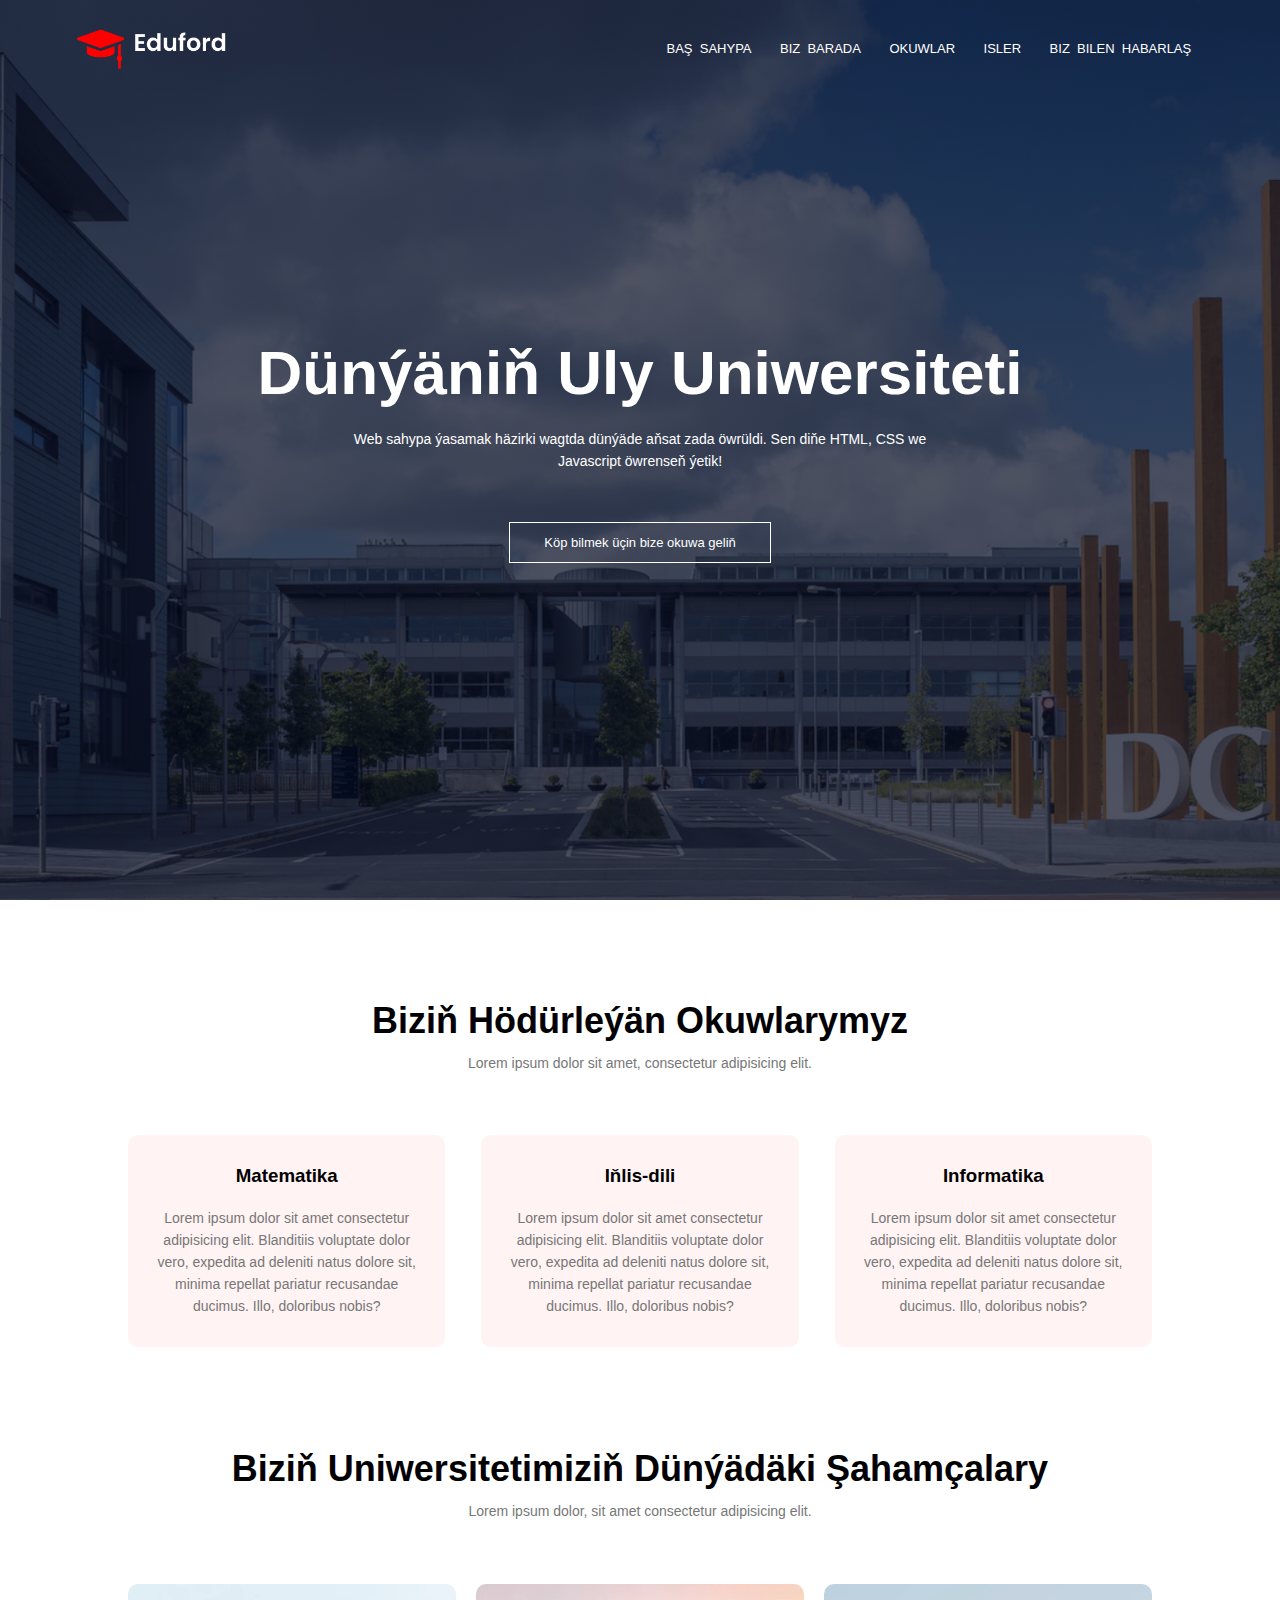
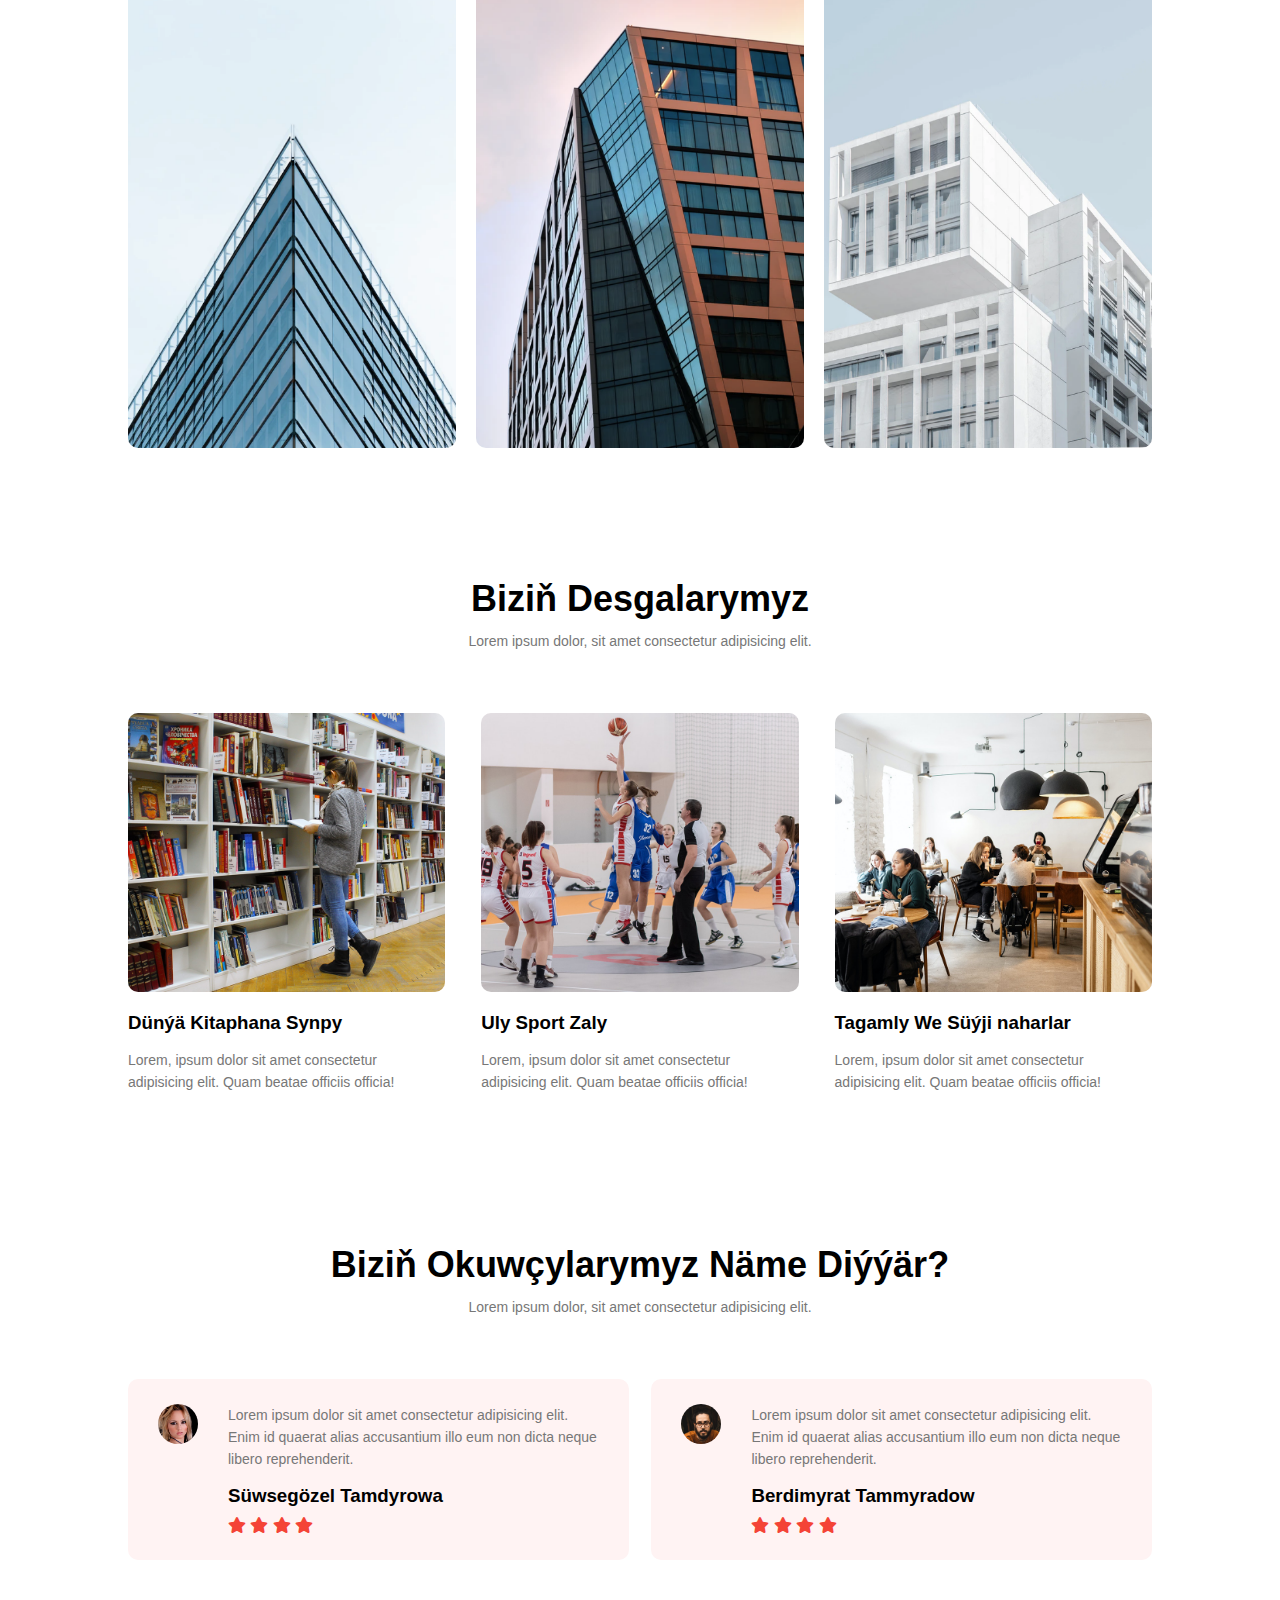
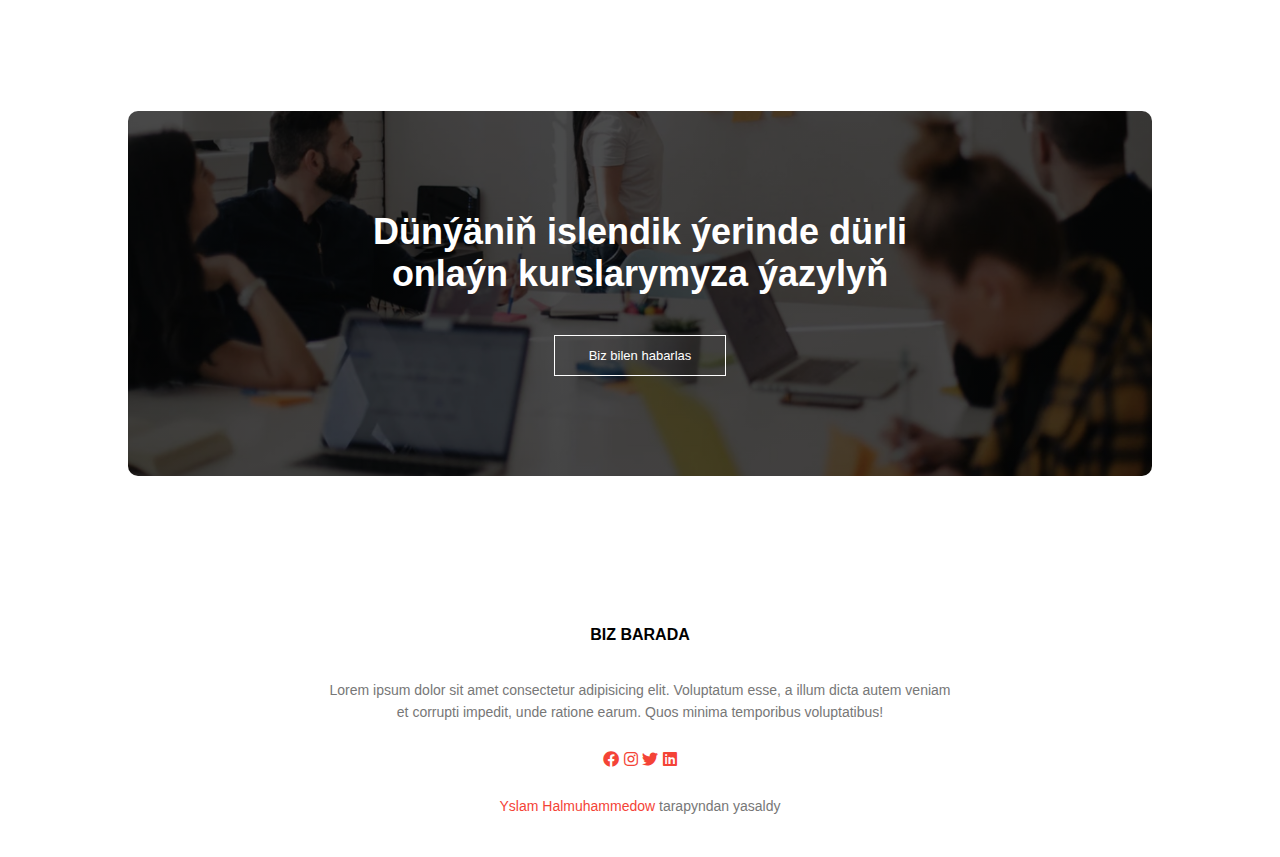
<file: index.html>
<!DOCTYPE html>
<html lang="en">

<head>
    <meta charset="UTF-8">
    <meta http-equiv="X-UA-Compatible" content="IE=edge">
    <meta name="viewport" content="width=device-width, initial-scale=1.0">
    <link rel="stylesheet" href="fontawesome-free-5.15.3-web/css/all.css">
    <link rel="stylesheet" href="fontawesome-free-5.15.3-web/css/all.min.css">
    <link rel="stylesheet" href="fontawesome-free-5.15.3-web/css/fontawesome.min.css">
    <link rel="stylesheet" href="fontawesome-free-5.15.3-web/css/fontawesome.css">
    <link rel="stylesheet" href="style.css">
    <title>Document</title>
</head>

<body>
    <section class="header">
        <nav>
            <a href="index.html"> <img src="img/logo.png"> </a>
            <div class="nav-links" id="navLinks">
                <i class="fa fa-times" onclick="hideMenu()"></i>
                <ul>
                    <li> <a href="index.html">BAŞ  SAHYPA</a> </li>
                    <li> <a href="about.html">BIZ  BARADA</a> </li>
                    <li> <a href="course.html">OKUWLAR</a> </li>
                    <li> <a href="blog.html"> ISLER</a> </li>
                    <li> <a href="contact.html">BIZ  BILEN  HABARLAŞ</a> </li>
                </ul>
            </div>
            <i class="fa fa-bars" onclick="showMenu()"></i>
        </nav>
        <div class="text-box">
            <h1>Dünýäniň Uly Uniwersiteti</h1>
            <p>Web sahypa ýasamak häzirki wagtda dünýäde aňsat zada öwrüldi. Sen diňe HTML, CSS we <br> Javascript
                öwrenseň ýetik!</p>
            <a href="" class="hero-btn">Köp bilmek üçin bize okuwa geliň</a>
        </div>
    </section>

    <!-- Course -->

    <section class="course">
        <h1>Biziň Hödürleýän Okuwlarymyz</h1>
        <p>Lorem ipsum dolor sit amet, consectetur adipisicing elit.</p>
        <div class="row">
            <div class="course-col">
                <h3>Matematika</h3>
                <p>Lorem ipsum dolor sit amet consectetur adipisicing elit. Blanditiis voluptate dolor vero, expedita ad
                    deleniti natus dolore sit, minima repellat pariatur recusandae ducimus. Illo, doloribus nobis?</p>
            </div>
            <div class="course-col">
                <h3>Iňlis-dili</h3>
                <p>Lorem ipsum dolor sit amet consectetur adipisicing elit. Blanditiis voluptate dolor vero, expedita ad
                    deleniti natus dolore sit, minima repellat pariatur recusandae ducimus. Illo, doloribus nobis?</p>
            </div>
            <div class="course-col">
                <h3>Informatika</h3>
                <p>Lorem ipsum dolor sit amet consectetur adipisicing elit. Blanditiis voluptate dolor vero, expedita ad
                    deleniti natus dolore sit, minima repellat pariatur recusandae ducimus. Illo, doloribus nobis?</p>
            </div>
        </div>
    </section>
    <!-- campus -->
    <section class="campus">
        <h1>Biziň Uniwersitetimiziň Dünýädäki Şahamçalary</h1>
        <p>Lorem ipsum dolor, sit amet consectetur adipisicing elit.</p>
        <div class="row">
            <div class="campus-col">
                <img src="img/london.png">
                <div class="layer">
                    <h3>LONDON</h3>
                </div>
            </div>
            <div class="campus-col">
                <img src="img/newyork.png">
                <div class="layer">
                    <h3>NEW YORK</h3>
                </div>
            </div>
            <div class="campus-col">
                <img src="img/washington.png">
                <div class="layer">
                    <h3>WASHINGTON</h3>
                </div>
            </div>
        </div>
    </section>

    <!-- Facilities -->

    <section class="facilities">
        <h1> Biziň Desgalarymyz</h1>
        <p>Lorem ipsum dolor, sit amet consectetur adipisicing elit.</p>

        <div class="row">
            <div class="facilities-col">
                <img src="img/library.png">
                <h3>Dünýä Kitaphana Synpy</h3>
                <p>Lorem, ipsum dolor sit amet consectetur adipisicing elit. Quam beatae officiis officia!</p>
            </div>
            <div class="facilities-col">
                <img src="img/basketball.png">
                <h3>Uly Sport Zaly</h3>
                <p>Lorem, ipsum dolor sit amet consectetur adipisicing elit. Quam beatae officiis officia!</p>
            </div>
            <div class="facilities-col">
                <img src="img/cafeteria.png">
                <h3>Tagamly We Süýji naharlar</h3>
                <p>Lorem, ipsum dolor sit amet consectetur adipisicing elit. Quam beatae officiis officia!</p>
            </div>
        </div>
    </section>
    <!-- testimonials -->
    <section class="testimonials">
        <h1> Biziň Okuwçylarymyz Näme Diýýär? </h1>
        <p>Lorem ipsum dolor, sit amet consectetur adipisicing elit.</p>
        <div class="row">
            <div class="testimonial-col">
                <img src="img/user1.jpg">
                <div>
                    <p>Lorem ipsum dolor sit amet consectetur adipisicing elit. Enim id quaerat alias accusantium illo
                        eum non dicta neque libero reprehenderit.</p>
                    <h3>Süwsegözel Tamdyrowa</h3>
                    <i class="fa fa-star"></i>
                    <i class="fa fa-star"></i>
                    <i class="fa fa-star"></i>
                    <i class="fa fa-star"></i>
                    <i class="fa fa-star-o"></i>
                </div>
            </div>
            <div class="testimonial-col">
                <img src="img/user2.jpg">
                <div>
                    <p>Lorem ipsum dolor sit amet consectetur adipisicing elit. Enim id quaerat alias accusantium illo
                        eum non dicta neque libero reprehenderit.</p>
                    <h3>Berdimyrat Tammyradow</h3>
                    <i class="fa fa-star"></i>
                    <i class="fa fa-star"></i>
                    <i class="fa fa-star"></i>
                    <i class="fa fa-star"></i>
                    <i class="fa fa-star-half-o"></i>
                </div>
            </div>
        </div>

    </section>

    <!-- call to action -->
    <section class="cta">
        <h1>Dünýäniň islendik ýerinde dürli <br> onlaýn kurslarymyza ýazylyň</h1>
        <a href="" class="hero-btn"> Biz bilen habarlas</a>
    </section>

    <!--Footer -->
    <section class="footer">
        <h4>BIZ BARADA</h4>
        <p>Lorem ipsum dolor sit amet consectetur adipisicing elit. Voluptatum esse, a illum dicta autem veniam <br> et
            corrupti impedit, unde ratione earum. Quos minima temporibus voluptatibus!</p>
        <div class="icons">
            <i class="fab fa-facebook"></i>
                <i class="fab fa-instagram"></i>
                <i class="fab fa-twitter"></i>
                <i class="fab fa-linkedin"></i>
            
        </div>
        <p> <span class="spn"> Yslam Halmuhammedow </span> tarapyndan yasaldy</p>
    </section>


    <!-- Javascript -->
    <script>
        var navLinks = document.getElementById("navLinks");

        function showMenu() {
            navLinks.style.right = "0";
        }

        function hideMenu() {
            navLinks.style.right = "-200px";
        }
    </script>

</body>

</html>
</file>
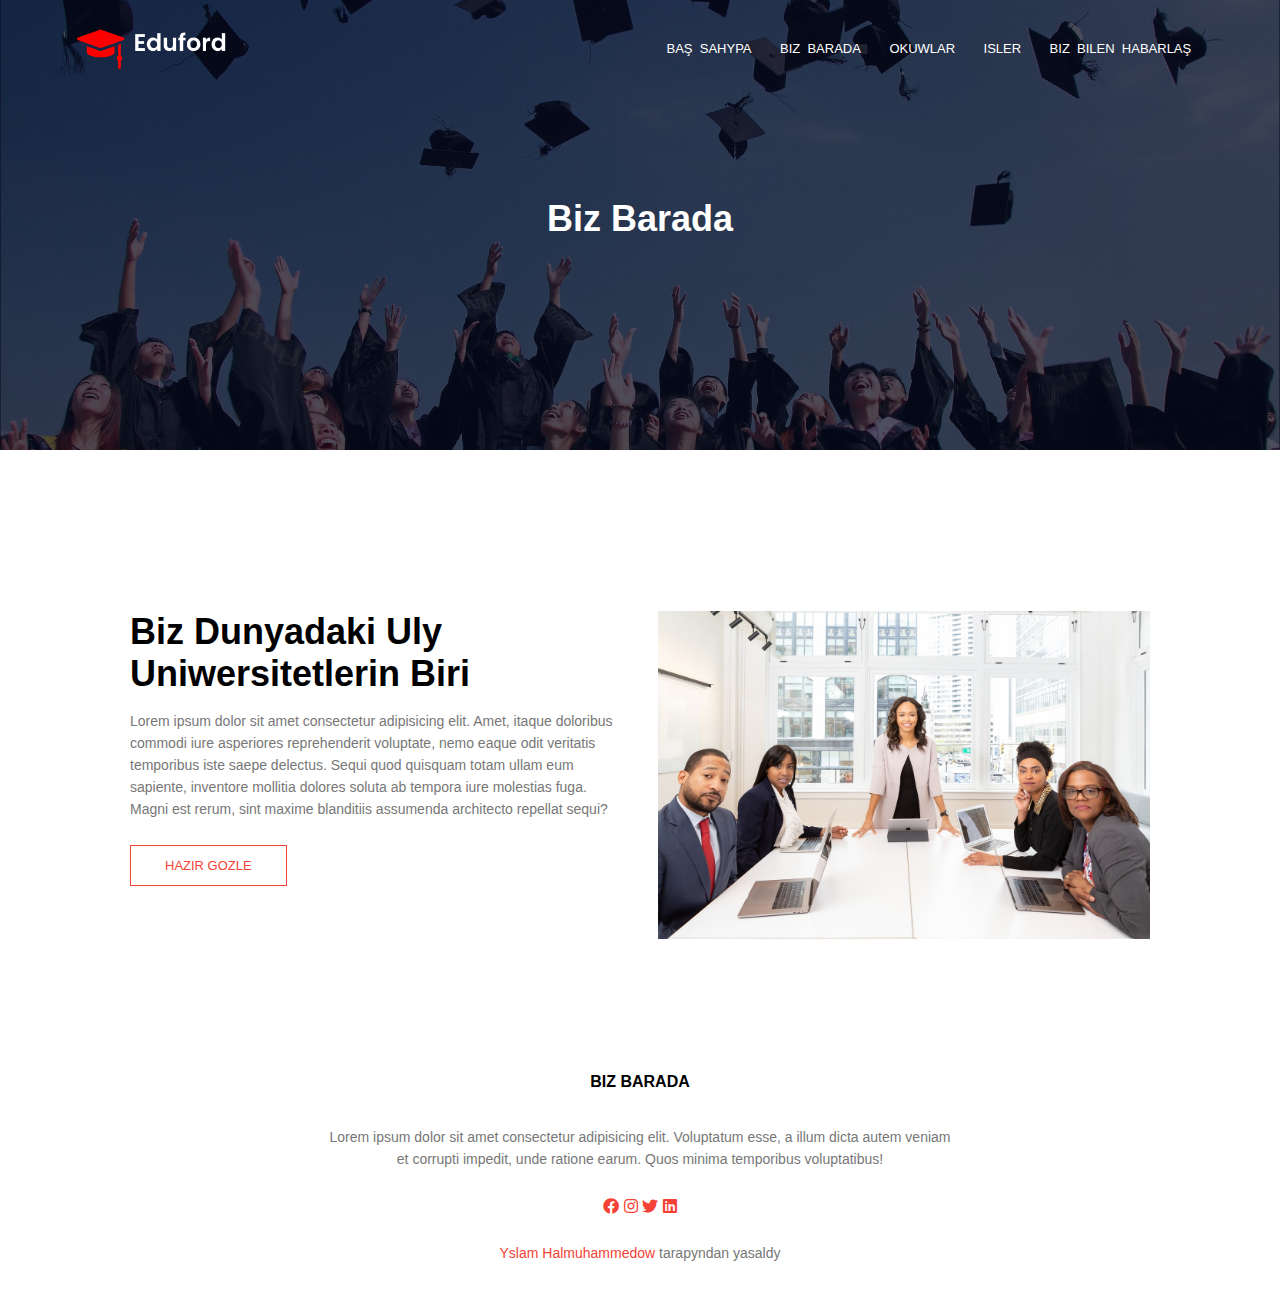
<file: about.html>
<!DOCTYPE html>
<html lang="en">

<head>
    <meta charset="UTF-8">
    <meta http-equiv="X-UA-Compatible" content="IE=edge">
    <meta name="viewport" content="width=device-width, initial-scale=1.0">
    <link rel="stylesheet" href="fontawesome-free-5.15.3-web/css/all.css">
    <link rel="stylesheet" href="fontawesome-free-5.15.3-web/css/all.min.css">
    <link rel="stylesheet" href="fontawesome-free-5.15.3-web/css/fontawesome.min.css">
    <link rel="stylesheet" href="fontawesome-free-5.15.3-web/css/fontawesome.css">
    <link rel="stylesheet" href="style.css">
    <title>Document</title>
</head>

<body>
    <section class="sub-header">
        <nav>
            <a href="index.html"> <img src="img/logo.png"> </a>
            <div class="nav-links" id="navLinks">
                <i class="fa fa-times" onclick="hideMenu()"></i>
                <ul>
                    <li> <a href="index.html">BAŞ  SAHYPA</a> </li>
                    <li> <a href="about.html">BIZ  BARADA</a> </li>
                    <li> <a href="course.html">OKUWLAR</a> </li>
                    <li> <a href="blog.html"> ISLER</a> </li>
                    <li> <a href="contact.html">BIZ  BILEN  HABARLAŞ</a> </li>
                </ul>
            </div>
            <i class="fa fa-bars" onclick="showMenu()"></i>
        </nav>
       <h1>Biz Barada</h1>
    </section>

<!-- about us content -->
<section class="about-us">
    <div class="row">
        <div class="about-col">
            <h1>Biz Dunyadaki Uly Uniwersitetlerin Biri</h1>
            <p>Lorem ipsum dolor sit amet consectetur adipisicing elit. Amet, itaque doloribus commodi iure asperiores reprehenderit voluptate, nemo eaque odit veritatis temporibus iste saepe delectus. Sequi quod quisquam totam ullam eum sapiente, inventore mollitia dolores soluta ab tempora iure molestias fuga. Magni est rerum, sint maxime blanditiis assumenda architecto repellat sequi?</p>
            <a href="" class="hero-btn red-btn">HAZIR GOZLE</a>
        </div>
        <div class="about-col">
            <img src="img/about.jpg" >
        </div>
    </div>

</section>

    <!--Footer -->
    <section class="footer">
        <h4>BIZ BARADA</h4>
        <p>Lorem ipsum dolor sit amet consectetur adipisicing elit. Voluptatum esse, a illum dicta autem veniam <br> et
            corrupti impedit, unde ratione earum. Quos minima temporibus voluptatibus!</p>
        <div class="icons">
            <i class="fab fa-facebook"></i>
                <i class="fab fa-instagram"></i>
                <i class="fab fa-twitter"></i>
                <i class="fab fa-linkedin"></i>
            
        </div>
        <p> <span class="spn"> Yslam Halmuhammedow </span> tarapyndan yasaldy</p>
    </section>





    <!-- Javascript -->
    <script>
        var navLinks = document.getElementById("navLinks");

        function showMenu() {
            navLinks.style.right = "0";
        }

        function hideMenu() {
            navLinks.style.right = "-200px";
        }
    </script>

</body>

</html>
</file>
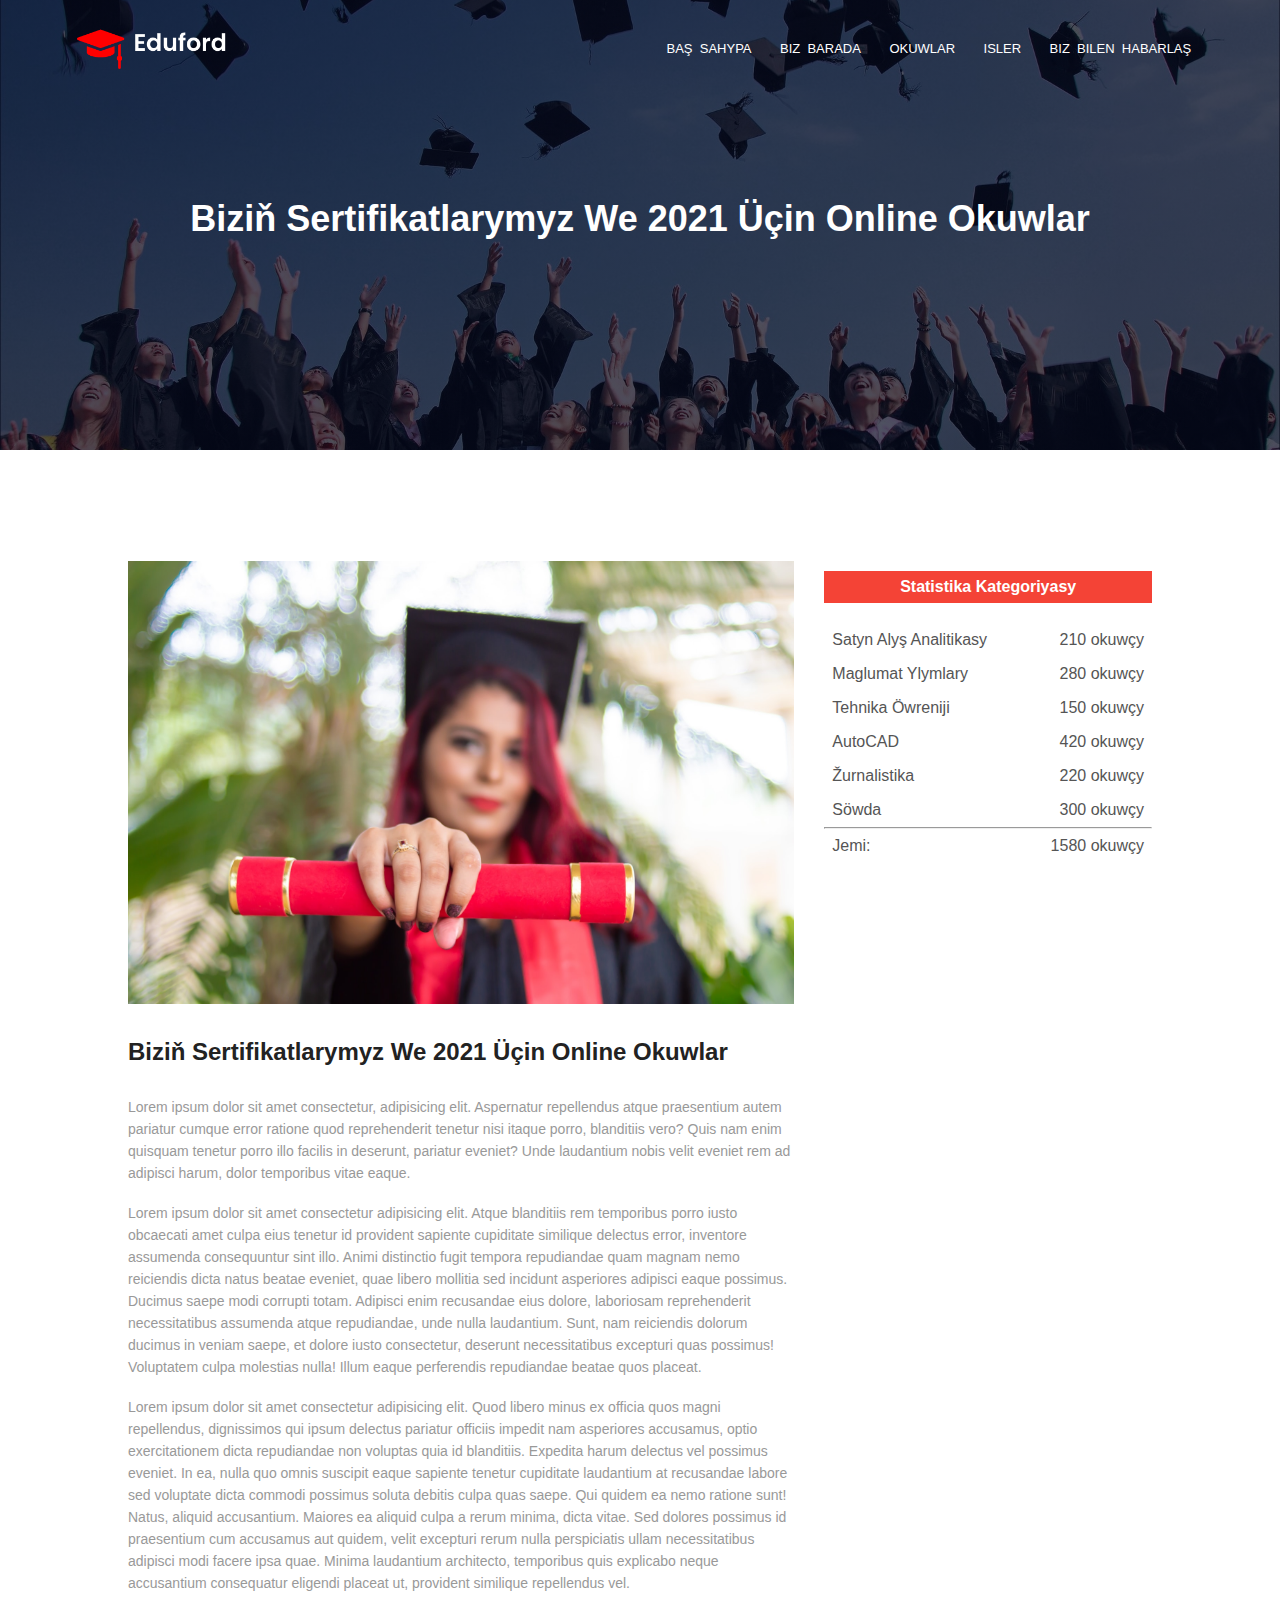
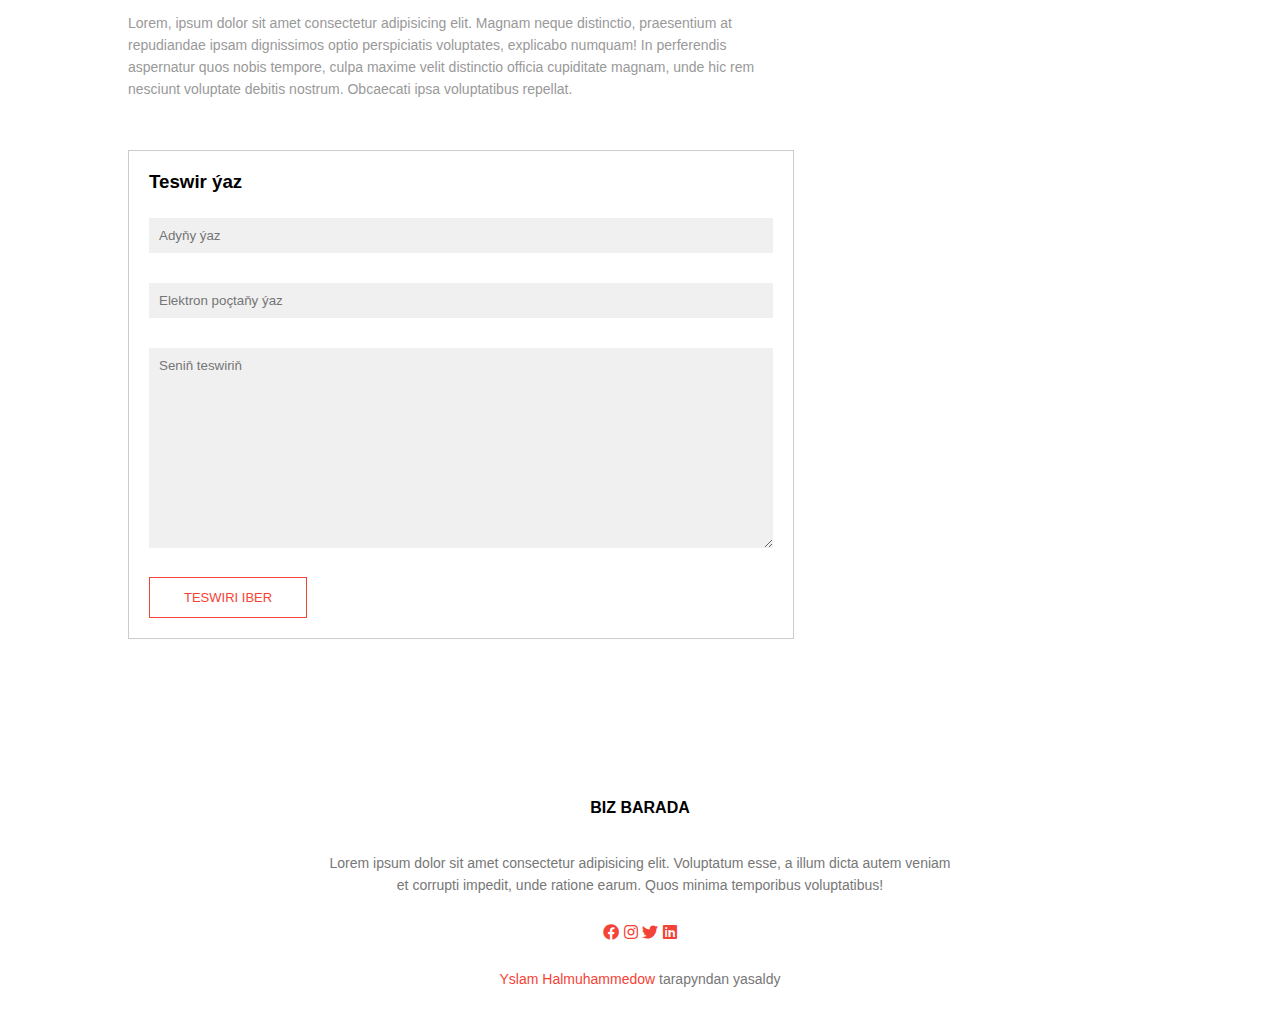
<file: blog.html>
<!DOCTYPE html>
<html lang="en">

<head>
    <meta charset="UTF-8">
    <meta http-equiv="X-UA-Compatible" content="IE=edge">
    <meta name="viewport" content="width=device-width, initial-scale=1.0">
    <link rel="stylesheet" href="fontawesome-free-5.15.3-web/css/all.css">
    <link rel="stylesheet" href="fontawesome-free-5.15.3-web/css/all.min.css">
    <link rel="stylesheet" href="fontawesome-free-5.15.3-web/css/fontawesome.min.css">
    <link rel="stylesheet" href="fontawesome-free-5.15.3-web/css/fontawesome.css">
    <link rel="stylesheet" href="style.css">
    <title>Document</title>
</head>

<body>
    <section class="sub-header">
        <nav>
            <a href="index.html"> <img src="img/logo.png"> </a>
            <div class="nav-links" id="navLinks">
                <i class="fa fa-times" onclick="hideMenu()"></i>
                <ul>
                    <li> <a href="index.html">BAŞ  SAHYPA</a> </li>
                    <li> <a href="about.html">BIZ  BARADA</a> </li>
                    <li> <a href="course.html">OKUWLAR</a> </li>
                    <li> <a href="blog.html"> ISLER</a> </li>
                    <li> <a href="contact.html">BIZ  BILEN  HABARLAŞ</a> </li>
                </ul>
            </div>
            <i class="fa fa-bars" onclick="showMenu()"></i>
        </nav>
        <h1>Biziň Sertifikatlarymyz We 2021 Üçin Online Okuwlar</h1>
    </section>
    <!-- blog page content -->
    <section class="blog-content">
        <div class="row">
            <div class="blog-left">
                <img src="img/certificate.jpg">
                <h2>Biziň Sertifikatlarymyz We 2021 Üçin Online Okuwlar</h2>
                <p>Lorem ipsum dolor sit amet consectetur, adipisicing elit. Aspernatur repellendus atque praesentium
                    autem pariatur cumque error ratione quod reprehenderit tenetur nisi itaque porro, blanditiis vero?
                    Quis nam enim quisquam tenetur porro illo facilis in deserunt, pariatur eveniet? Unde laudantium
                    nobis velit eveniet rem ad adipisci harum, dolor temporibus vitae eaque.</p>
                <br>
                <p>Lorem ipsum dolor sit amet consectetur adipisicing elit. Atque blanditiis rem temporibus porro iusto
                    obcaecati amet culpa eius tenetur id provident sapiente cupiditate similique delectus error,
                    inventore assumenda consequuntur sint illo. Animi distinctio fugit tempora repudiandae quam magnam
                    nemo reiciendis dicta natus beatae eveniet, quae libero mollitia sed incidunt asperiores adipisci
                    eaque possimus. Ducimus saepe modi corrupti totam. Adipisci enim recusandae eius dolore, laboriosam
                    reprehenderit necessitatibus assumenda atque repudiandae, unde nulla laudantium. Sunt, nam
                    reiciendis dolorum ducimus in veniam saepe, et dolore iusto consectetur, deserunt necessitatibus
                    excepturi quas possimus! Voluptatem culpa molestias nulla! Illum eaque perferendis repudiandae
                    beatae quos placeat.</p>
                <br>
                <p>Lorem ipsum dolor sit amet consectetur adipisicing elit. Quod libero minus ex officia quos magni
                    repellendus, dignissimos qui ipsum delectus pariatur officiis impedit nam asperiores accusamus,
                    optio exercitationem dicta repudiandae non voluptas quia id blanditiis. Expedita harum delectus vel
                    possimus eveniet. In ea, nulla quo omnis suscipit eaque sapiente tenetur cupiditate laudantium at
                    recusandae labore sed voluptate dicta commodi possimus soluta debitis culpa quas saepe. Qui quidem
                    ea nemo ratione sunt! Natus, aliquid accusantium. Maiores ea aliquid culpa a rerum minima, dicta
                    vitae. Sed dolores possimus id praesentium cum accusamus aut quidem, velit excepturi rerum nulla
                    perspiciatis ullam necessitatibus adipisci modi facere ipsa quae. Minima laudantium architecto,
                    temporibus quis explicabo neque accusantium consequatur eligendi placeat ut, provident similique
                    repellendus vel.</p>
                <br>
                <p>Lorem, ipsum dolor sit amet consectetur adipisicing elit. Magnam neque distinctio, praesentium at
                    repudiandae ipsam dignissimos optio perspiciatis voluptates, explicabo numquam! In perferendis
                    aspernatur quos nobis tempore, culpa maxime velit distinctio officia cupiditate magnam, unde hic rem
                    nesciunt voluptate debitis nostrum. Obcaecati ipsa voluptatibus repellat.</p>
                <div class="comment-box">
                    <h3>Teswir ýaz</h3>
                    <form class="comment-form">
                        <input type="text" placeholder="Adyňy ýaz">
                        <input type="email" placeholder="Elektron poçtaňy ýaz">
                        <textarea rows="5" placeholder="Seniň teswiriň"></textarea>
                        <button type="submit" class="hero-btn red-btn">TESWIRI IBER </button>
                    </form>
                </div>
            </div>

            <div class="blog-right">
                <h3>Statistika Kategoriyasy</h3>
                <div>
                    <span>Satyn Alyş Analitikasy</span>
                    <span>210 okuwçy</span>
                </div>
                <div>
                    <span>Maglumat Ylymlary</span>
                    <span>280 okuwçy</span>
                </div>
                <div>
                    <span>Tehnika Öwreniji</span>
                    <span>150 okuwçy</span>
                </div>
                <div>
                    <span>AutoCAD</span>
                    <span>420 okuwçy</span>
                </div>
                <div>
                    <span>Žurnalistika</span>
                    <span>220 okuwçy</span>
                </div>
                <div>
                    <span>Söwda</span>
                    <span>300 okuwçy</span>
                </div>
                <hr>
                <div>
                    <span>Jemi:</span>
                    <span>1580 okuwçy</span>
                </div>
            </div>
        </div>
    </section>




    <!--Footer -->
    <section class="footer">
        <h4>BIZ BARADA</h4>
        <p>Lorem ipsum dolor sit amet consectetur adipisicing elit. Voluptatum esse, a illum dicta autem veniam <br> et
            corrupti impedit, unde ratione earum. Quos minima temporibus voluptatibus!</p>
        <div class="icons">
            <i class="fab fa-facebook"></i>
            <i class="fab fa-instagram"></i>
            <i class="fab fa-twitter"></i>
            <i class="fab fa-linkedin"></i>

        </div>
        <p> <span class="spn"> Yslam Halmuhammedow </span> tarapyndan yasaldy</p>
    </section>





    <!-- Javascript -->
    <script>
        var navLinks = document.getElementById("navLinks");

        function showMenu() {
            navLinks.style.right = "0";
        }

        function hideMenu() {
            navLinks.style.right = "-200px";
        }
    </script>

</body>

</html>
</file>
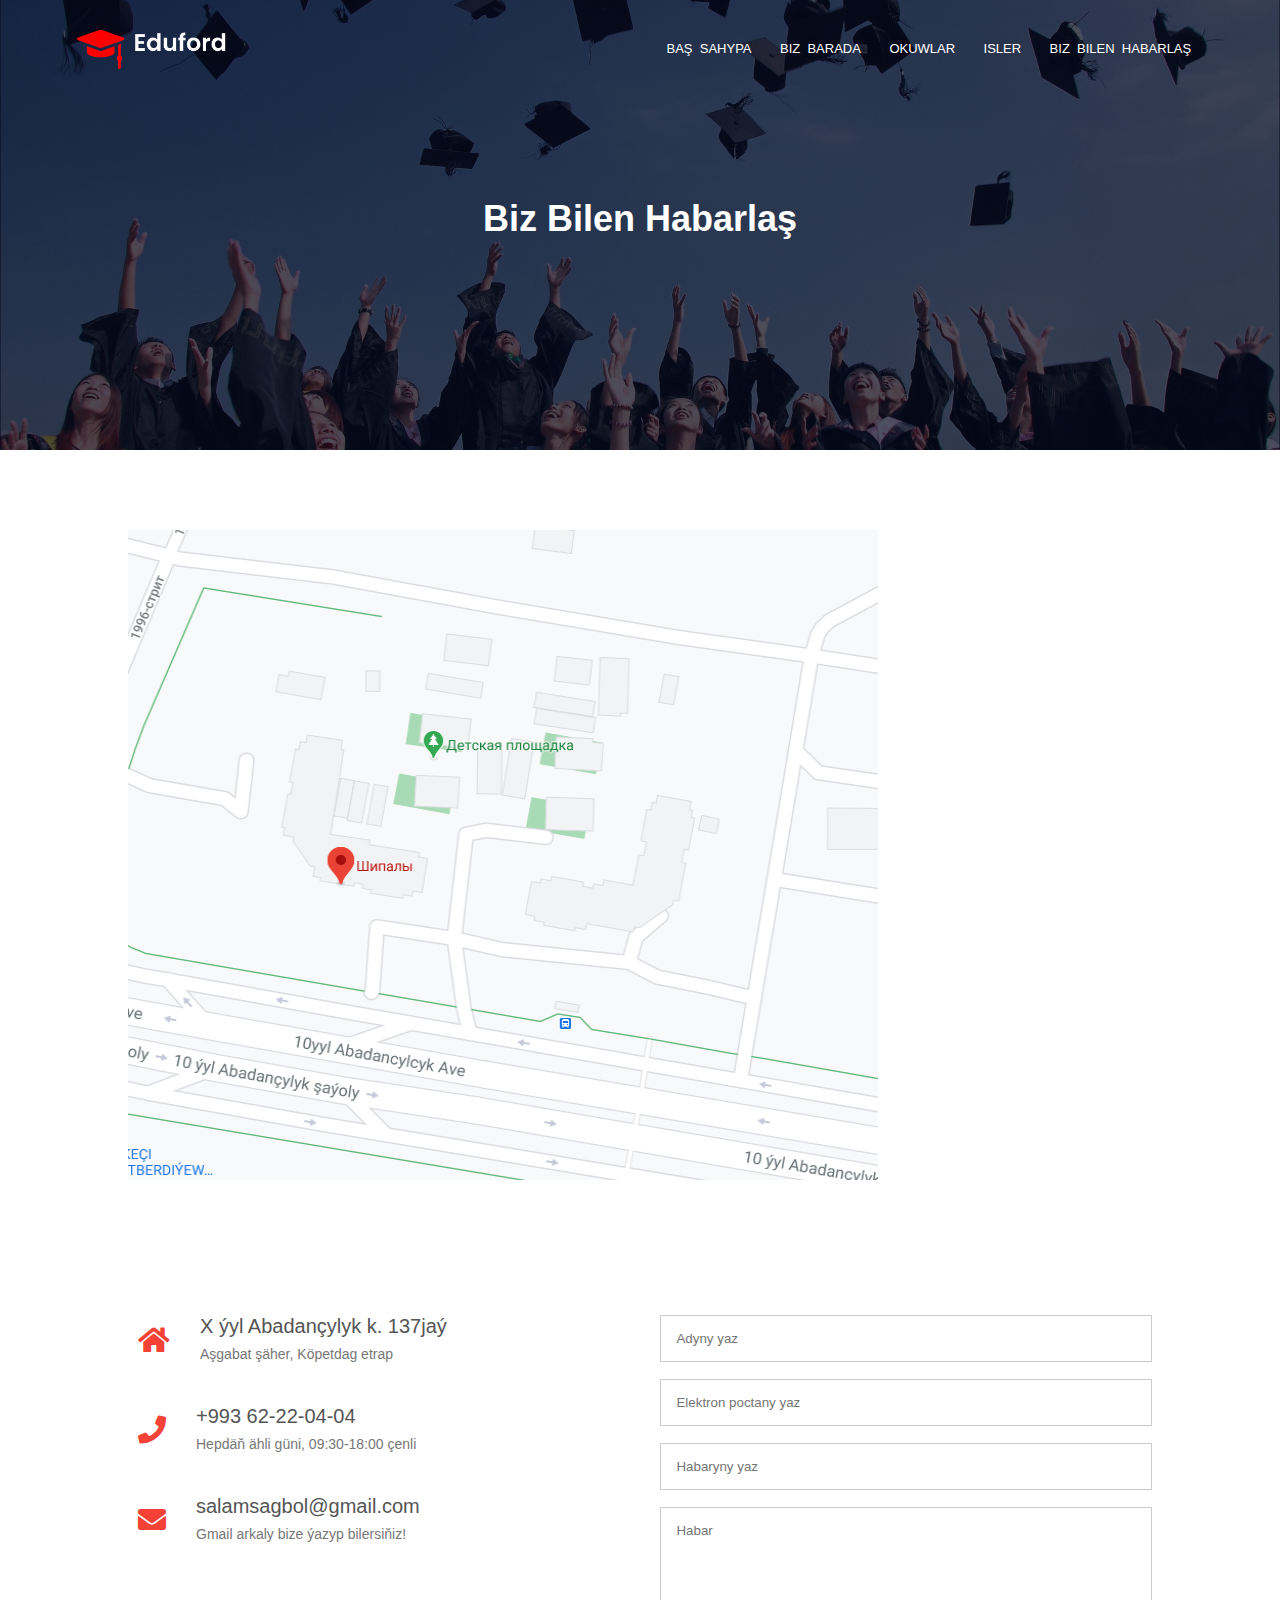
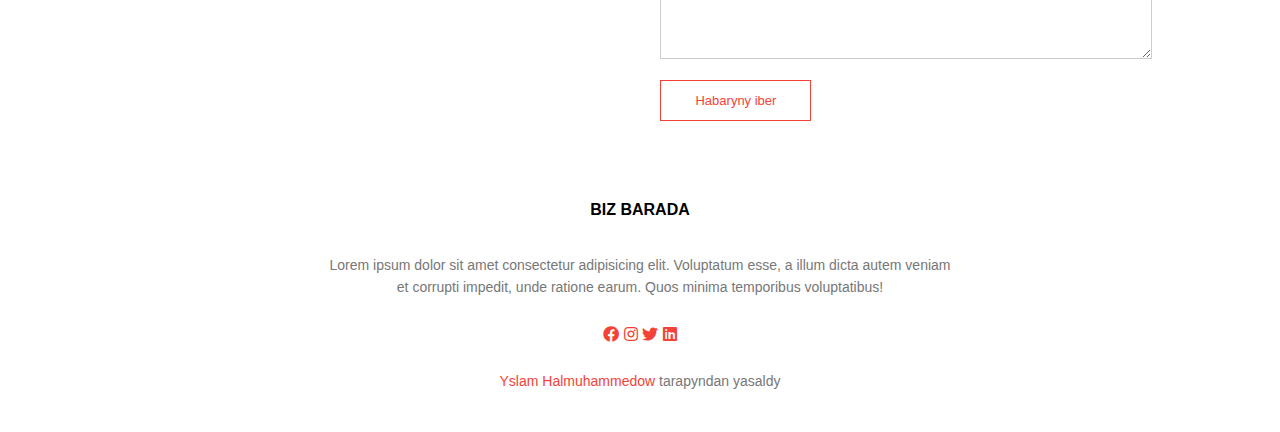
<file: contact.html>
<!DOCTYPE html>
<html lang="en">

<head>
    <meta charset="UTF-8">
    <meta http-equiv="X-UA-Compatible" content="IE=edge">
    <meta name="viewport" content="width=device-width, initial-scale=1.0">
    <link rel="stylesheet" href="fontawesome-free-5.15.3-web/css/all.css">
    <link rel="stylesheet" href="fontawesome-free-5.15.3-web/css/all.min.css">
    <link rel="stylesheet" href="fontawesome-free-5.15.3-web/css/fontawesome.min.css">
    <link rel="stylesheet" href="fontawesome-free-5.15.3-web/css/fontawesome.css">
    <link rel="stylesheet" href="style.css">
    <title>Document</title>
</head>

<body>
    <section class="sub-header">
        <nav>
            <a href="index.html"> <img src="img/logo.png"> </a>
            <div class="nav-links" id="navLinks">
                <i class="fa fa-times" onclick="hideMenu()"></i>
                <ul>
                    <li> <a href="index.html">BAŞ  SAHYPA</a> </li>
                    <li> <a href="about.html">BIZ  BARADA</a> </li>
                    <li> <a href="course.html">OKUWLAR</a> </li>
                    <li> <a href="blog.html"> ISLER</a> </li>
                    <li> <a href="contact.html">BIZ  BILEN  HABARLAŞ</a> </li>
                </ul>
            </div>
            <i class="fa fa-bars" onclick="showMenu()"></i>
        </nav>
        <h1>Biz Bilen Habarlaş</h1>
    </section>
    <!-- contact us -->
    <section class="location">
        <img class="iframe" src="img/1.png" alt="">
    </section>
    <section class="contact-us">
        <div class="row">
            <div class="contact-col">
                <div>
                    <i class="fa fa-home"></i>
                    <span>
                        <h5>X ýyl Abadançylyk k. 137jaý</h5>
                        <p>Aşgabat şäher, Köpetdag etrap</p>
                    </span>
                </div>
                <div>
                    <i class="fa fa-phone"></i>
                    <span>
                        <h5>+993 62-22-04-04</h5>
                        <p>Hepdäň ähli güni, 09:30-18:00 çenli </p>
                    </span>
                </div>
                <div>
                    <i class="fa fa-envelope"></i>
                    <span>
                        <h5>salamsagbol@gmail.com</h5>
                        <p>Gmail arkaly bize ýazyp bilersiňiz! </p>
                    </span>
                </div>
            </div>
            <div class="contact-col">
                <form action="">
                    <input type="text" placeholder="Adyny yaz" required>
                    <input type="email" placeholder="Elektron poctany yaz" required>
                    <input type="text" placeholder="Habaryny yaz" required>
                    <textarea  rows="8" placeholder="Habar" required></textarea>
                    <button type="submit" class="hero-btn red-btn">Habaryny iber</button>
                </form>
            </div>
        </div>

    </section>


    <!--Footer -->
    <section class="footer">
        <h4>BIZ BARADA</h4>
        <p>Lorem ipsum dolor sit amet consectetur adipisicing elit. Voluptatum esse, a illum dicta autem veniam <br> et
            corrupti impedit, unde ratione earum. Quos minima temporibus voluptatibus!</p>
        <div class="icons">
            <i class="fab fa-facebook"></i>
            <i class="fab fa-instagram"></i>
            <i class="fab fa-twitter"></i>
            <i class="fab fa-linkedin"></i>

        </div>
        <p> <span class="spn"> Yslam Halmuhammedow </span> tarapyndan yasaldy</p>
    </section>





    <!-- Javascript -->
    <script>
        var navLinks = document.getElementById("navLinks");

        function showMenu() {
            navLinks.style.right = "0";
        }

        function hideMenu() {
            navLinks.style.right = "-200px";
        }
    </script>

</body>

</html>
</file>
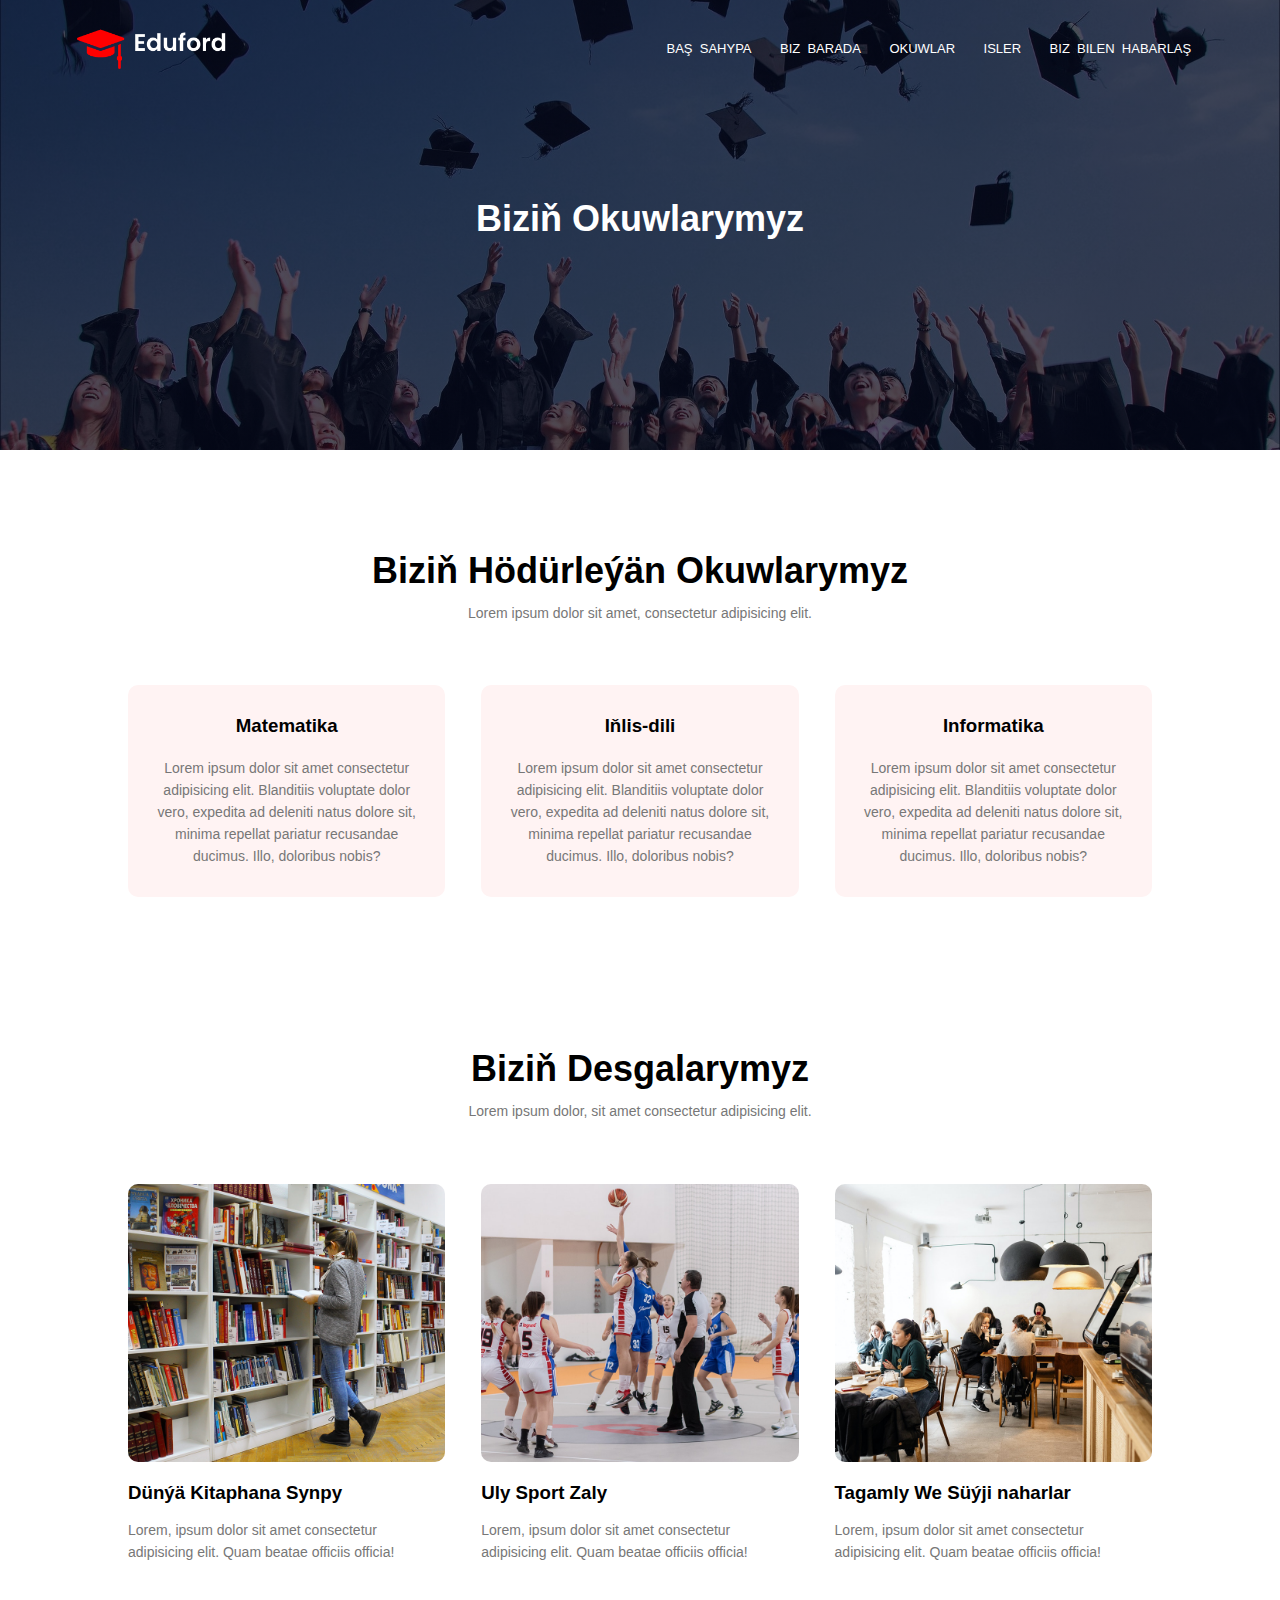
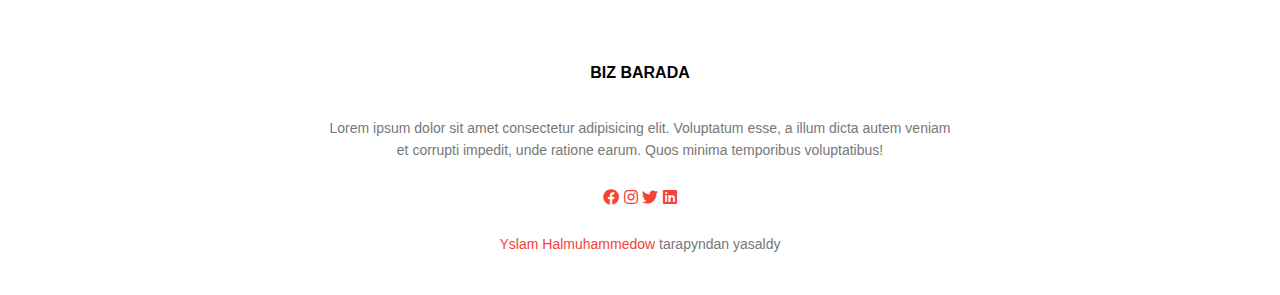
<file: course.html>
<!DOCTYPE html>
<html lang="en">

<head>
    <meta charset="UTF-8">
    <meta http-equiv="X-UA-Compatible" content="IE=edge">
    <meta name="viewport" content="width=device-width, initial-scale=1.0">
    <link rel="stylesheet" href="fontawesome-free-5.15.3-web/css/all.css">
    <link rel="stylesheet" href="fontawesome-free-5.15.3-web/css/all.min.css">
    <link rel="stylesheet" href="fontawesome-free-5.15.3-web/css/fontawesome.min.css">
    <link rel="stylesheet" href="fontawesome-free-5.15.3-web/css/fontawesome.css">
    <link rel="stylesheet" href="style.css">
    <title>Document</title>
</head>

<body>
    <section class="sub-header">
        <nav>
            <a href="index.html"> <img src="img/logo.png"> </a>
            <div class="nav-links" id="navLinks">
                <i class="fa fa-times" onclick="hideMenu()"></i>
                <ul>
                    <li> <a href="index.html">BAŞ  SAHYPA</a> </li>
                    <li> <a href="about.html">BIZ  BARADA</a> </li>
                    <li> <a href="course.html">OKUWLAR</a> </li>
                    <li> <a href="blog.html"> ISLER</a> </li>
                    <li> <a href="contact.html">BIZ  BILEN  HABARLAŞ</a> </li>
                </ul>
            </div>
            <i class="fa fa-bars" onclick="showMenu()"></i>
        </nav>
       <h1>Biziň Okuwlarymyz</h1>
    </section>

    <!-- course -->
    <section class="course">
        <h1>Biziň Hödürleýän Okuwlarymyz</h1>
        <p>Lorem ipsum dolor sit amet, consectetur adipisicing elit.</p>
        <div class="row">
            <div class="course-col">
                <h3>Matematika</h3>
                <p>Lorem ipsum dolor sit amet consectetur adipisicing elit. Blanditiis voluptate dolor vero, expedita ad
                    deleniti natus dolore sit, minima repellat pariatur recusandae ducimus. Illo, doloribus nobis?</p>
            </div>
            <div class="course-col">
                <h3>Iňlis-dili</h3>
                <p>Lorem ipsum dolor sit amet consectetur adipisicing elit. Blanditiis voluptate dolor vero, expedita ad
                    deleniti natus dolore sit, minima repellat pariatur recusandae ducimus. Illo, doloribus nobis?</p>
            </div>
            <div class="course-col">
                <h3>Informatika</h3>
                <p>Lorem ipsum dolor sit amet consectetur adipisicing elit. Blanditiis voluptate dolor vero, expedita ad
                    deleniti natus dolore sit, minima repellat pariatur recusandae ducimus. Illo, doloribus nobis?</p>
            </div>
        </div>
    </section>

<!-- facilities -->
<section class="facilities">
    <h1> Biziň Desgalarymyz</h1>
    <p>Lorem ipsum dolor, sit amet consectetur adipisicing elit.</p>

    <div class="row">
        <div class="facilities-col">
            <img src="img/library.png">
            <h3>Dünýä Kitaphana Synpy</h3>
            <p>Lorem, ipsum dolor sit amet consectetur adipisicing elit. Quam beatae officiis officia!</p>
        </div>
        <div class="facilities-col">
            <img src="img/basketball.png">
            <h3>Uly Sport Zaly</h3>
            <p>Lorem, ipsum dolor sit amet consectetur adipisicing elit. Quam beatae officiis officia!</p>
        </div>
        <div class="facilities-col">
            <img src="img/cafeteria.png">
            <h3>Tagamly We Süýji naharlar</h3>
            <p>Lorem, ipsum dolor sit amet consectetur adipisicing elit. Quam beatae officiis officia!</p>
        </div>
    </div>
</section>

    <!--Footer -->
    <section class="footer">
        <h4>BIZ BARADA</h4>
        <p>Lorem ipsum dolor sit amet consectetur adipisicing elit. Voluptatum esse, a illum dicta autem veniam <br> et
            corrupti impedit, unde ratione earum. Quos minima temporibus voluptatibus!</p>
        <div class="icons">
            <i class="fab fa-facebook"></i>
                <i class="fab fa-instagram"></i>
                <i class="fab fa-twitter"></i>
                <i class="fab fa-linkedin"></i>
            
        </div>
        <p> <span class="spn"> Yslam Halmuhammedow </span> tarapyndan yasaldy</p>
    </section>





    <!-- Javascript -->
    <script>
        var navLinks = document.getElementById("navLinks");

        function showMenu() {
            navLinks.style.right = "0";
        }

        function hideMenu() {
            navLinks.style.right = "-200px";
        }
    </script>

</body>

</html>
</file>
<file: style.css>
* {
    margin: 0;
    padding: 0;
    font-family: 'Poppins', sans-serif;
}

.header {
    min-height: 100vh;
    width: 100%;
    background-image: linear-gradient(rgba(4, 9, 30, 0.7), rgba(4, 9, 30, 0.7)), url(img/banner.png);
    background-position: center;
    background-size: cover;
    position: relative;
}

nav {
    display: flex;
    padding: 2% 6%;
    justify-content: space-between;
    align-items: center;
}

nav img {
    width: 150px;

}

.nav-links {
    flex: 1;
    text-align: right;

}

.nav-links ul li {
    list-style: none;
    display: inline-block;
    padding: 8px 12px;
    position: relative;
}

.nav-links ul li a {
    color: #fff;
    text-decoration: none;
    font-size: 13px;
}

.nav-links ul li::after {
    content: '';
    width: 0%;
    height: 2px;
    background: #f44336;
    display: block;
    margin: auto;
    transition: 0.5s;
}

.nav-links ul li:hover::after {
    width: 100%;
}

.text-box {
    width: 90%;
    color: #fff;
    position: absolute;
    top: 50%;
    left: 50%;
    transform: translate(-50%, -50%);
    text-align: center;
}

.text-box h1 {
    font-size: 62px;
}

.text-box p {
    margin: 10px 0 40px;
    font-size: 14px;
    color: #fff;
}

.hero-btn {
    display: inline-block;
    text-decoration: none;
    color: #fff;
    border: 1px solid #fff;
    padding: 12px 34px;
    font-size: 13px;
    background: transparent;
    position: relative;
    cursor: pointer;
}

.hero-btn:hover {
    border: 1px solid #f44336;
    background: #f44336;
    transition: 1s;
}

nav .fa {
    display: none;
}

@media(max-width:700px) {
    .text-box h1 {
        font-size: 20px;
    }

    .nav-links ul li {
        display: block;
    }

    .nav-links {
        position: fixed;
        background: #f44336;
        height: 100vh;
        width: 200px;
        top: 0;
        right: -200px;
        text-align: left;
        z-index: 2;
        transition: 1s;
    }

    nav .fa {
        display: block;
        color: #fff;
        margin: 10px;
        font-size: 22px;
        cursor: pointer;
    }

    .nav-links ul {
        padding: 30px;
    }
}

/* course */
.course {
    width: 80%;
    margin: auto;
    text-align: center;
    padding-top: 100px;
}

h1 {
    font-size: 36px;
    font-weight: 600;
}

p {
    color: #777;
    font-size: 14px;
    font-weight: 330;
    line-height: 22px;
    padding: 10px;
}

.row {
    margin-top: 5%;
    display: flex;
    justify-content: space-between;
}

.course-col {
    flex-basis: 31%;
    background: #fff3f3;
    border-radius: 10px;
    margin-bottom: 5%;
    padding: 20px 12px;
    box-sizing: border-box;
    transition: 0.5s;
}

h3 {
    text-align: center;
    font-weight: 600;
    margin: 10px 0;
}

.course-col:hover {
    box-shadow: 0 0 20px 0px rgba(0, 0, 0, 0.2);
}

@media(max-width:700px) {
    .row {
        flex-direction: column;
    }
}

/* campus */
.campus {
    width: 80%;
    margin: auto;
    text-align: center;
    padding-top: 50px;
}

.campus-col {
    flex-basis: 32%;
    border-radius: 10px;
    margin-bottom: 30px;
    position: relative;
    overflow: hidden;
}

.campus-col img {
    width: 100%;
    display: block;
}

.layer {
    background: transparent;
    height: 100%;
    width: 100%;
    position: absolute;
    top: 0;
    left: 0;
    transition: 0.5s;
}

.layer:hover {
    background: rgba(226, 0, 0, 0.7);
}

.layer h3 {
    width: 100%;
    font-weight: 500;
    color: #fff;
    font-size: 26px;
    bottom: 0;
    left: 50%;
    transform: translateX(-50%);
    position: absolute;
    opacity: 0;
    transition: 0.5s;
}

.layer:hover h3 {
    bottom: 49%;
    opacity: 1;
}

/* facilities */
.facilities {
    width: 80%;
    margin: auto;
    text-align: center;
    padding-top: 100px;
}

.facilities-col {
    flex-basis: 31%;
    border-radius: 10px;
    margin-bottom: 5%;
    text-align: left;
}

.facilities-col img {
    width: 100%;
    border-radius: 10px;
}

.facilities-col p {
    padding: 0;
}

.facilities-col h3 {
    margin-top: 16px;
    margin-bottom: 15px;
    text-align: left;
}

/* testimonials */
.testimonials {
    width: 80%;
    margin: auto;
    padding-top: 100px;
    text-align: center;
}

.testimonial-col {
    flex-basis: 44%;
    border-radius: 10px;
    margin-bottom: 5%;
    text-align: left;
    background: #fff3f3;
    padding: 25px;
    cursor: pointer;
    display: flex;
}

.testimonial-col img {
    height: 40px;
    margin-left: 5px;
    margin-right: 30px;
    border-radius: 50%;

}

.testimonial-col p {
    padding: 0;

}

.testimonial-col h3 {
    margin-top: 15px;
    text-align: left;
}

.testimonial-col .fa {
    color: #f44336;
}

@media(max-width:700px) {
    .testimonial-col img {

        margin-left: 0px;
        margin-right: 15px;


    }
}

/* cta */
.cta {
    margin: 100px auto;
    width: 80%;
    background-image: linear-gradient(rgba(0, 0, 0, 0.7), rgba(0, 0, 0, 0.7)), url(img/banner2.jpg);
    background-position: center;
    background-size: cover;
    border-radius: 10px;
    text-align: center;
    padding: 100px 0;
}

.cta h1 {
    color: #fff;
    margin-bottom: 40px;
    padding: 0;
}

@media(max-width:700) {
    .cta h1 {
        font-size: 24px;
    }
}

/* footer */
.footer {
    width: 100%;
    text-align: center;
    padding: 30px 0;

}

.footer h4 {
    margin-bottom: 25px;
    margin-top: 20px;
    font-weight: 600;
}

.icons .fab {
    color: #f44336;
    margin: 0;
    cursor: pointer;
    padding: 18px 0;
}

.spn {
    color: #f44336;
    cursor: pointer;
}

/* about-us page */
.sub-header {
    height: 50vh;
    width: 100%;
    background-image: linear-gradient(rgba(4, 9, 30, 0.7), rgba(4, 9, 30, 0.7)), url(img/background.jpg);
    background-position: center;
    background-size: cover;
    text-align: center;
    color: #fff;
}

.sub-header h1 {
    margin-top: 100px;
}

.about-us {
    width: 80%;
    margin: auto;
    padding-top: 80px;
    padding-bottom: 50px;
}

.about-col {
    flex-basis: 48%;
    padding: 30px 2px;
}

.about-col img {
    width: 100%;
}

.about-col h1 {
    padding-top: 0;
}

.about-col p {
    padding: 15px 0 25px;
}

.red-btn {
    border: 1px solid #f44336;
    background: transparent;
    color: #f44336;
}

.red-btn:hover {
    color: #fff;
}

/* blog-content */
.blog-content {
    width: 80%;
    margin: auto;
    padding: 60px 0;
}

.blog-left {
    flex-basis: 65%;
}

.blog-left img {
    width: 100%;
}

.blog-left h2 {
    color: #222;
    font-weight: 600;
    margin: 30px 0;
}

.blog-left p {
    color: #999;
    padding: 0;
}

.blog-right {
    flex-basis: 32%;
}

.blog-right h3 {
    background: #f44336;
    color: #fff;
    padding: 7px 0;
    font-size: 16px;
    margin-bottom: 20px;
}

.blog-right div {
    display: flex;
    align-items: center;
    justify-content: space-between;
    color: #555;
    padding: 8px;
    box-sizing: border-box;
}

.comment-box {
    border: 1px solid #CCC;
    margin: 50px 0;
    padding: 10px 20px;
}

.comment-box h3 {
    text-align: left;
}

.comment-form input,
.comment-form textarea {
    width: 100%;
    padding: 10px;
    margin: 15px 0;
    box-sizing: border-box;
    border: none;
    outline: none;
    background: #f0f0f0;
}

.comment-form textarea {
    height: 200px;
}

.comment-form button {
    margin: 10px 0;
}

@media(max-width:700px) {
    .sub-header h1 {
        font-size: 24px;
    }
}

/* location */
.location {
    width: 80%;
    margin: auto;
    padding: 80px 0;
}

.location .iframe{
    align-items: center;
    justify-content: center;
}
.iframe {
    width: 750px;
    height: 650px;
    align-items: center;
}

.contact-us {
    width: 80%;
    margin: auto;
}

.contact-col {
    flex-basis: 48%;
    margin-bottom: 30px;
}

.contact-col div {
    display: flex;
    align-items: center;
    margin-bottom: 40px;
}

.contact-col div .fa {
    font-size: 28px;
    color: #f44336;
    margin: 10px;
    margin-right: 30px;
}
.contact-col div p{
    padding: 0;

}
.contact-col div h5{
    font-size: 20px;
    margin-bottom: 5px;
    color: #555;
    font-weight: 400;
}
.contact-col input, .contact-col textarea{
    width: 100%;
    padding: 15px;
    margin-bottom: 17px;
    outline: none;
    border: 1px solid #CCC;
    box-sizing: border-box;
}
</file>
